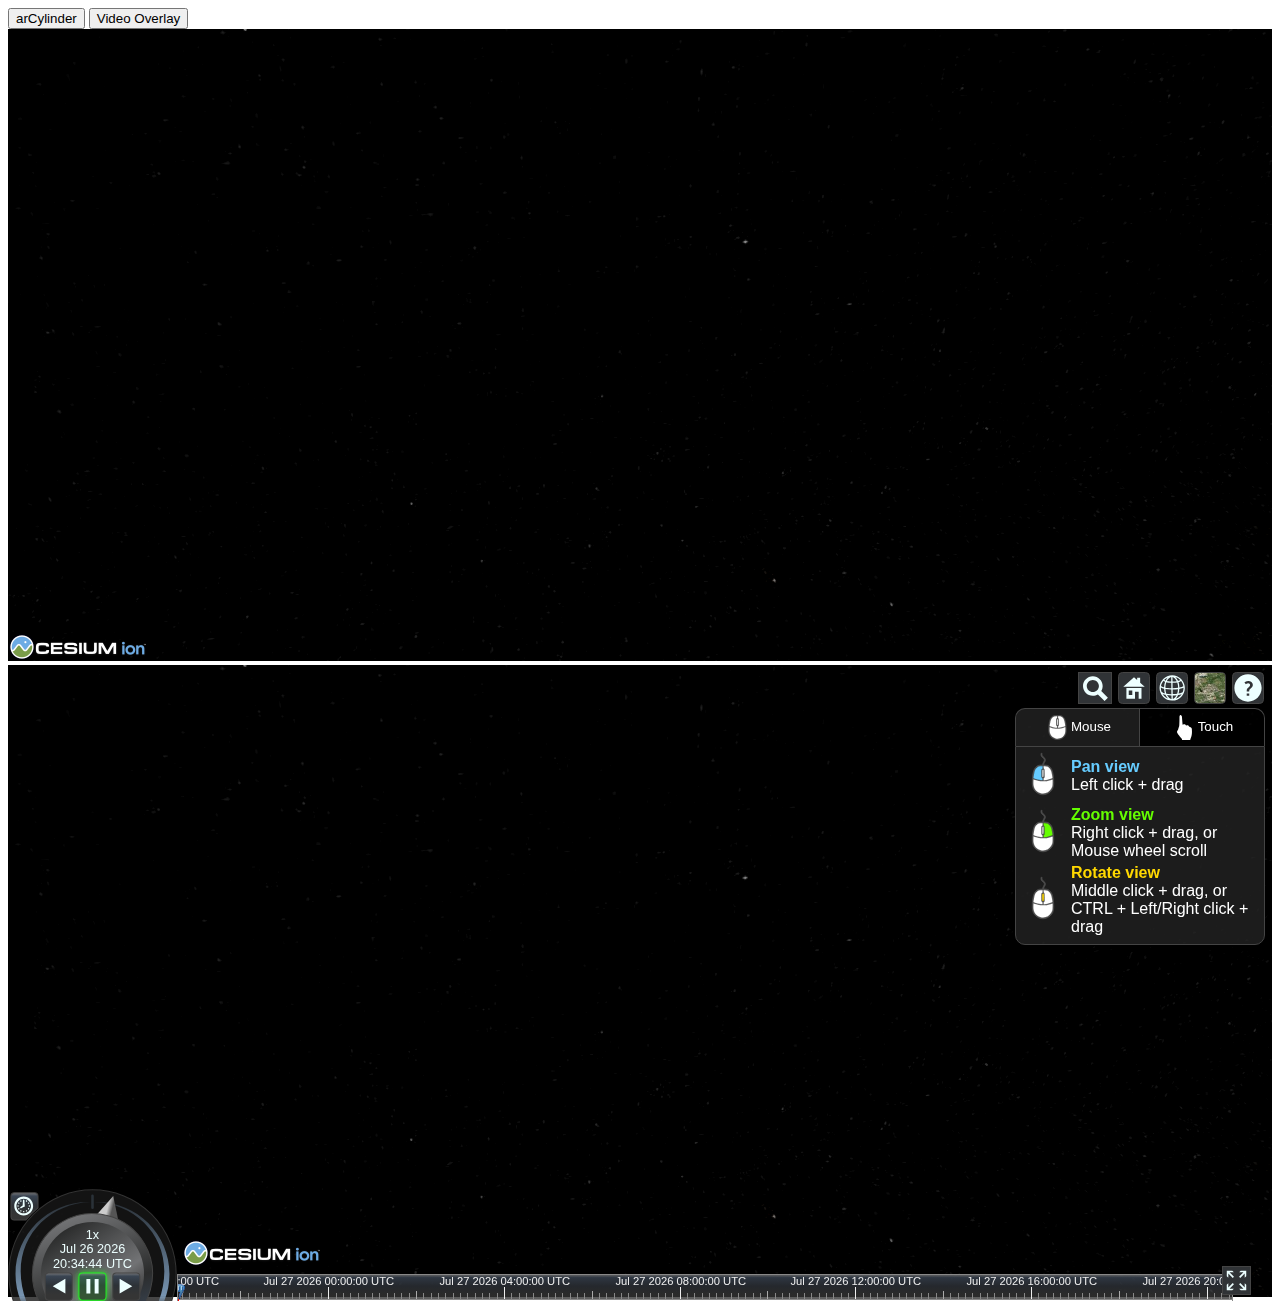
<file: show.html>
<!doctype html>
<html lang="en">
<head>
    <meta charset="UTF-8">
    <meta name="viewport"
          content="width=device-width, user-scalable=no, initial-scale=1.0, maximum-scale=1.0, minimum-scale=1.0">
    <meta http-equiv="X-UA-Compatible" content="ie=edge">
    <title>平面隐藏</title>
    <!--cesium三维GIS部分样式-->
    <link href="gis/cesium/cesiumviewer.css" rel="stylesheet" type="text/css" />
    <link href="gis/cesium/cesium-api-1.52/Widgets/widgets.css" rel="stylesheet" type="text/css" />
    <!--引入样式和js文件--> 
    <script type="text/javascript" src="lib/jquery/jquery-1.9.1.min.js"></script>
    <script src="gis/cesium/cesium-api-1.52/Cesium.js"></script>
    <script src="gis/cesium/cesiumviewer.js"></script>
    <style>
        #trailer {
            position: absolute;
            bottom: 10px;
            /* top:10px; */
            right: 15px;
            width: 320px;
            height: 180px;
        }
    </style>
</head>
<body>
    <div >
        <button onclick="arCylinder('a')">arCylinder</button>
        <button onclick="arCylinder('r')">Video Overlay</button>
    <div>
<div id="cesiumContainer" class="fullSize"></div>
</body>

<script>
   Cesium.Ion.defaultAccessToken='eyJhbGciOiJIUzI1NiIsInR5cCI6IkpXVCJ9.eyJqdGkiOiIzZmQ1MTJiZC03NmFmLTQ0YzMtYjAwMS1iNTQ3ZDBkNmU2ODgiLCJpZCI6Mjg4MDUsInNjb3BlcyI6WyJhc'+
        '2wiLCJhc3IiLCJhc3ciLCJnYyIsInByIl0sImlhdCI6MTU5MTU4NzY0Mn0.9pVXyPhcRF9lax5CPChENS_pof73mT8Aexbfb4CB5PY';
        var viewer = new Cesium.Viewer('cesiumContainer',{
        //需要进行可视化的数据源的集合
        showRenderLoopErrors: false,
        animation: false, //是否显示动画控件
        shouldAnimate : true,
        homeButton: false, //是否显示Home按钮
        fullscreenButton: false, //是否显示全屏按钮
        baseLayerPicker: false , //是否显示图层选择控件
        geocoder: false, //是否显示地名查找控件
        timeline: false, //是否显示时间线控件
        sceneModePicker: false, //是否显示投影方式控件
        navigationHelpButton: false, //是否显示帮助信息控件
        infoBox: false, //是否显示点击要素之后显示的信息
        requestRenderMode: true, //启用请求渲染模式
        scene3DOnly: false, //每个几何实例将只能以3D渲染以节省GPU内存
        sceneMode: 3, //初始场景模式 1 2D模式 2 2D循环模式 3 3D模式  Cesium.SceneMode
        fullscreenElement: document.body, //全屏时渲染的HTML元素 暂时没发现用处

    });
    var videoElement = document.getElementById("trailer");
    var viewer = new Cesium.Viewer('cesiumContainer');
    var scene = viewer.scene;
    var ellipsoid = scene.globe.ellipsoid;
    var input = {
        id: 'ID1',
        length: 500000,
        topRadius: 300000,
        bottomRadius: 1000
    };
    var myPrimitives = [];
    var instance = new Cesium.GeometryInstance({
        geometry: new Cesium.CylinderOutlineGeometry({
            length: input.length,
            topRadius: input.topRadius,
            bottomRadius: input.bottomRadius,
            slices: 10
        }),
        modelMatrix: Cesium.Matrix4.multiplyByTranslation(Cesium.Transforms.eastNorthUpToFixedFrame(
                Cesium.Cartesian3.fromDegrees(-75.59777, 40.03883)), new Cesium.Cartesian3(0.0, 0.0, 1000000.0), new Cesium.Matrix4()),
        id: input.id,
        attributes: {
            color: Cesium.ColorGeometryInstanceAttribute.fromColor(Cesium.Color.YELLOW)
        }
    });
    function arCylinder(ar){
        if (ar === 'a') {
            var myPrimitive = new Cesium.Primitive({
                geometryInstances: instance,
                appearance: new Cesium.PerInstanceColorAppearance({
                    flat: true
                })
            });
            myPrimitives.push(myPrimitive);
            scene.primitives.add(myPrimitive);
        }
        else if(ar === 'r'){
            scene.primitives.remove(myPrimitives.pop());
        }
    }
</script>
</html>
</file>
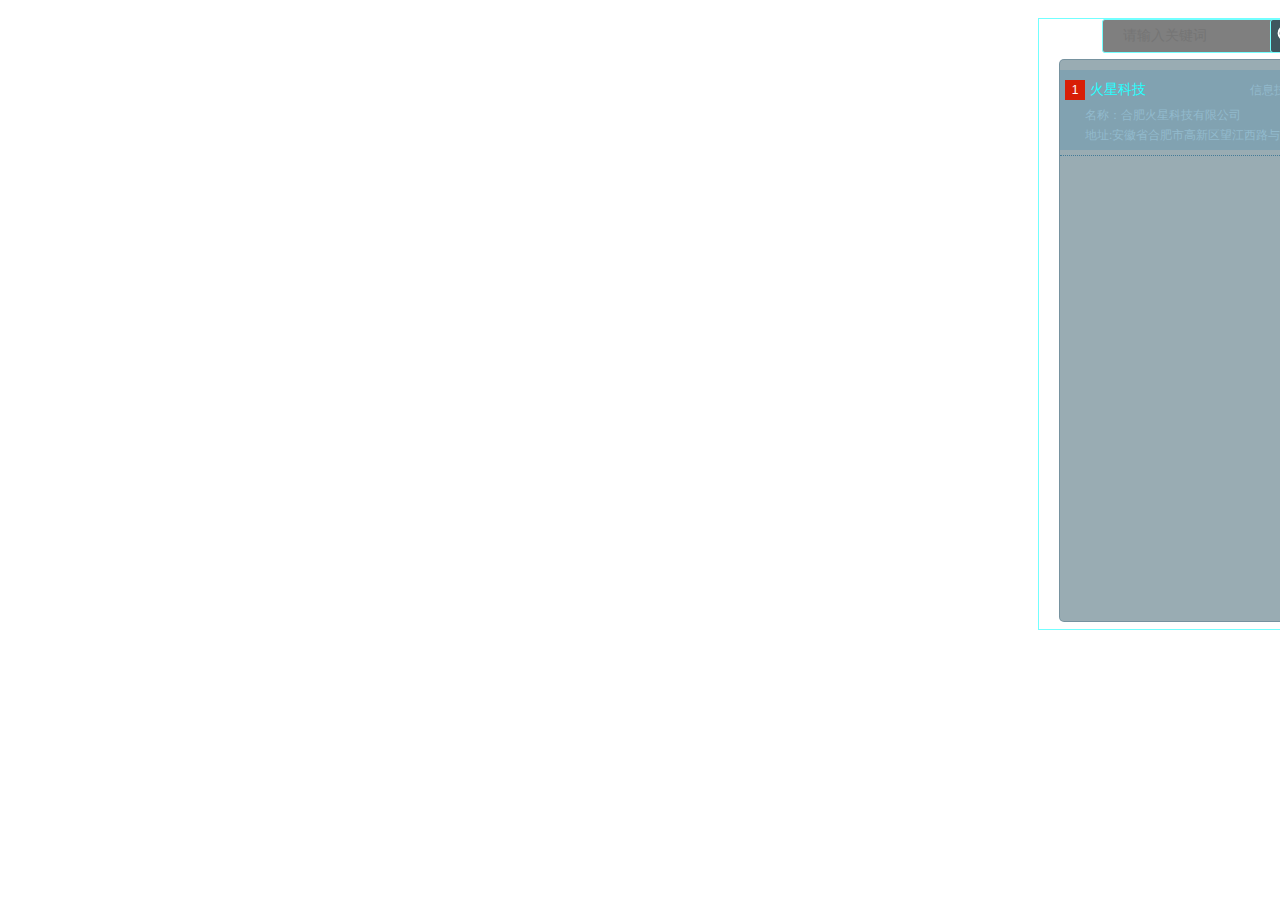
<file: view.html>
<html>
 <head>
    <meta charset="UTF-8">
    <meta name="viewport" content="width=device-width, initial-scale=1.0">
     <title>属性查询</title>
    <!--引入属性查询对应的样式--> 
    <link href="gis/map/css/search.css" rel="stylesheet"> 
    <!--引入样式和js文件--> 
    <script type="text/javascript" src="lib/jquery/jquery-1.9.1.min.js"></script>
 </head>
 <body>
  <div class="yjzy">
   <div class="search-wrapper active">
    <div class="input-holder">
     <input id="txtKey" type="text" class="search-input" placeholder="请输入关键词" /> 
     <button class="search-icon" onclick="searchToggle(this,event)"><span></span></button>
    </div>
    <span class="close" onclick="searchToggle(this,event)"></span>
   </div>
   <div id="qyList" class="yjzyCon content mCustomScrollbar _mCS_1 mCS-autoHide" style="height: 563px; overflow: visible;">
    <div id="mCSB_1" class="mCustomScrollBox mCS-minimal mCSB_vertical mCSB_outside" tabindex="0" style="max-height: none;">
     <div id="mCSB_1_container" class="mCSB_container" style="position:relative; top:0; left:0;" dir="ltr"> 
      <div class="col-small col-big activate"> 
       <div class="container1" onclick="thisWidget.centerAt('B0FFHH68OO')"> 
        <div class="container2"> 
         <span class="numSpan">1</span> 
         <div class="line1">
          火星科技
          <span class="typeLabel" style="right:40px;">信息技术</span>
          <span class="typeLabel"><a href="javascript:thisWidget.showXQ('B0FFHH68OO')">详情</a></span>
         </div> 
         <div class="line2">
          名称：合肥火星科技有限公司
         </div> 
         <div class="line3">
          地址:安徽省合肥市高新区望江西路与金桂路交口鲲鹏国际广场6号楼701室
         </div> 
        </div> 
       </div> 
      </div> 
      </div> 
     </div>
    </div>
   </div>
  </div>
 </body>
</html>
</file>
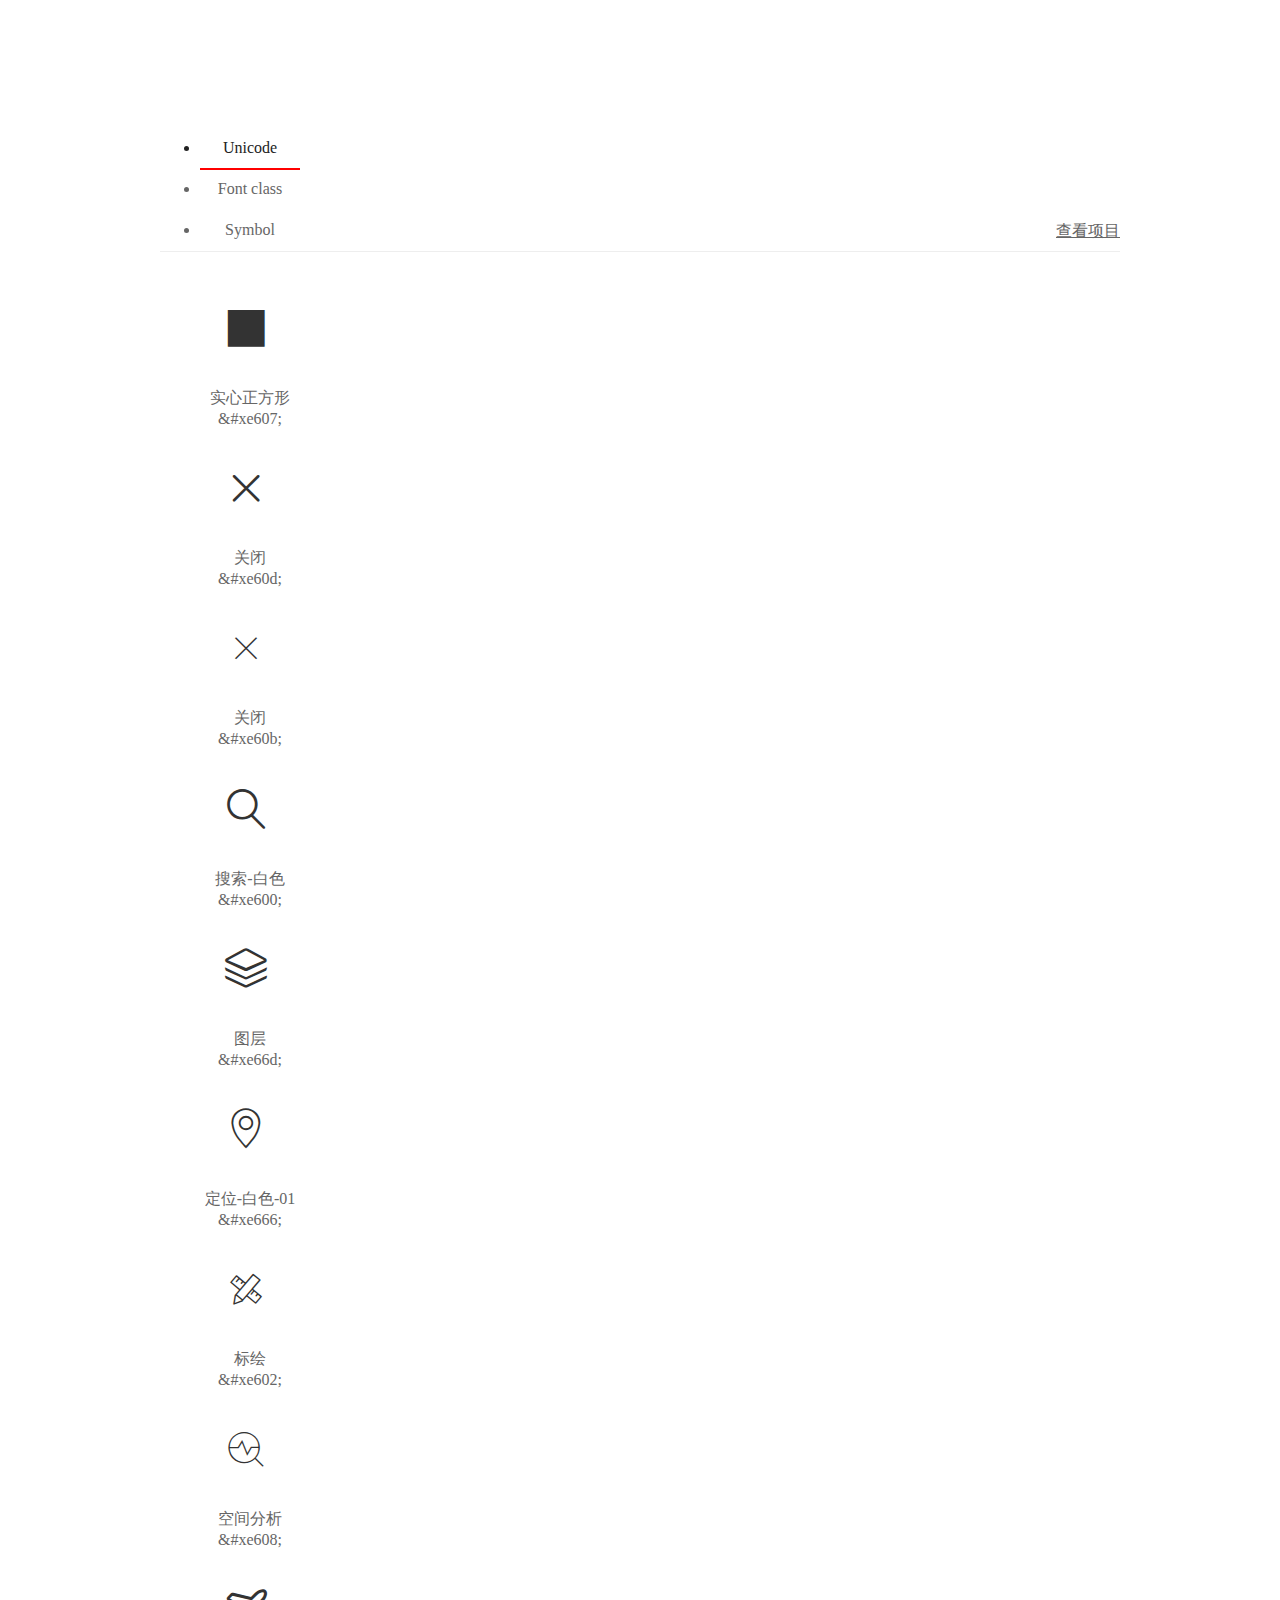
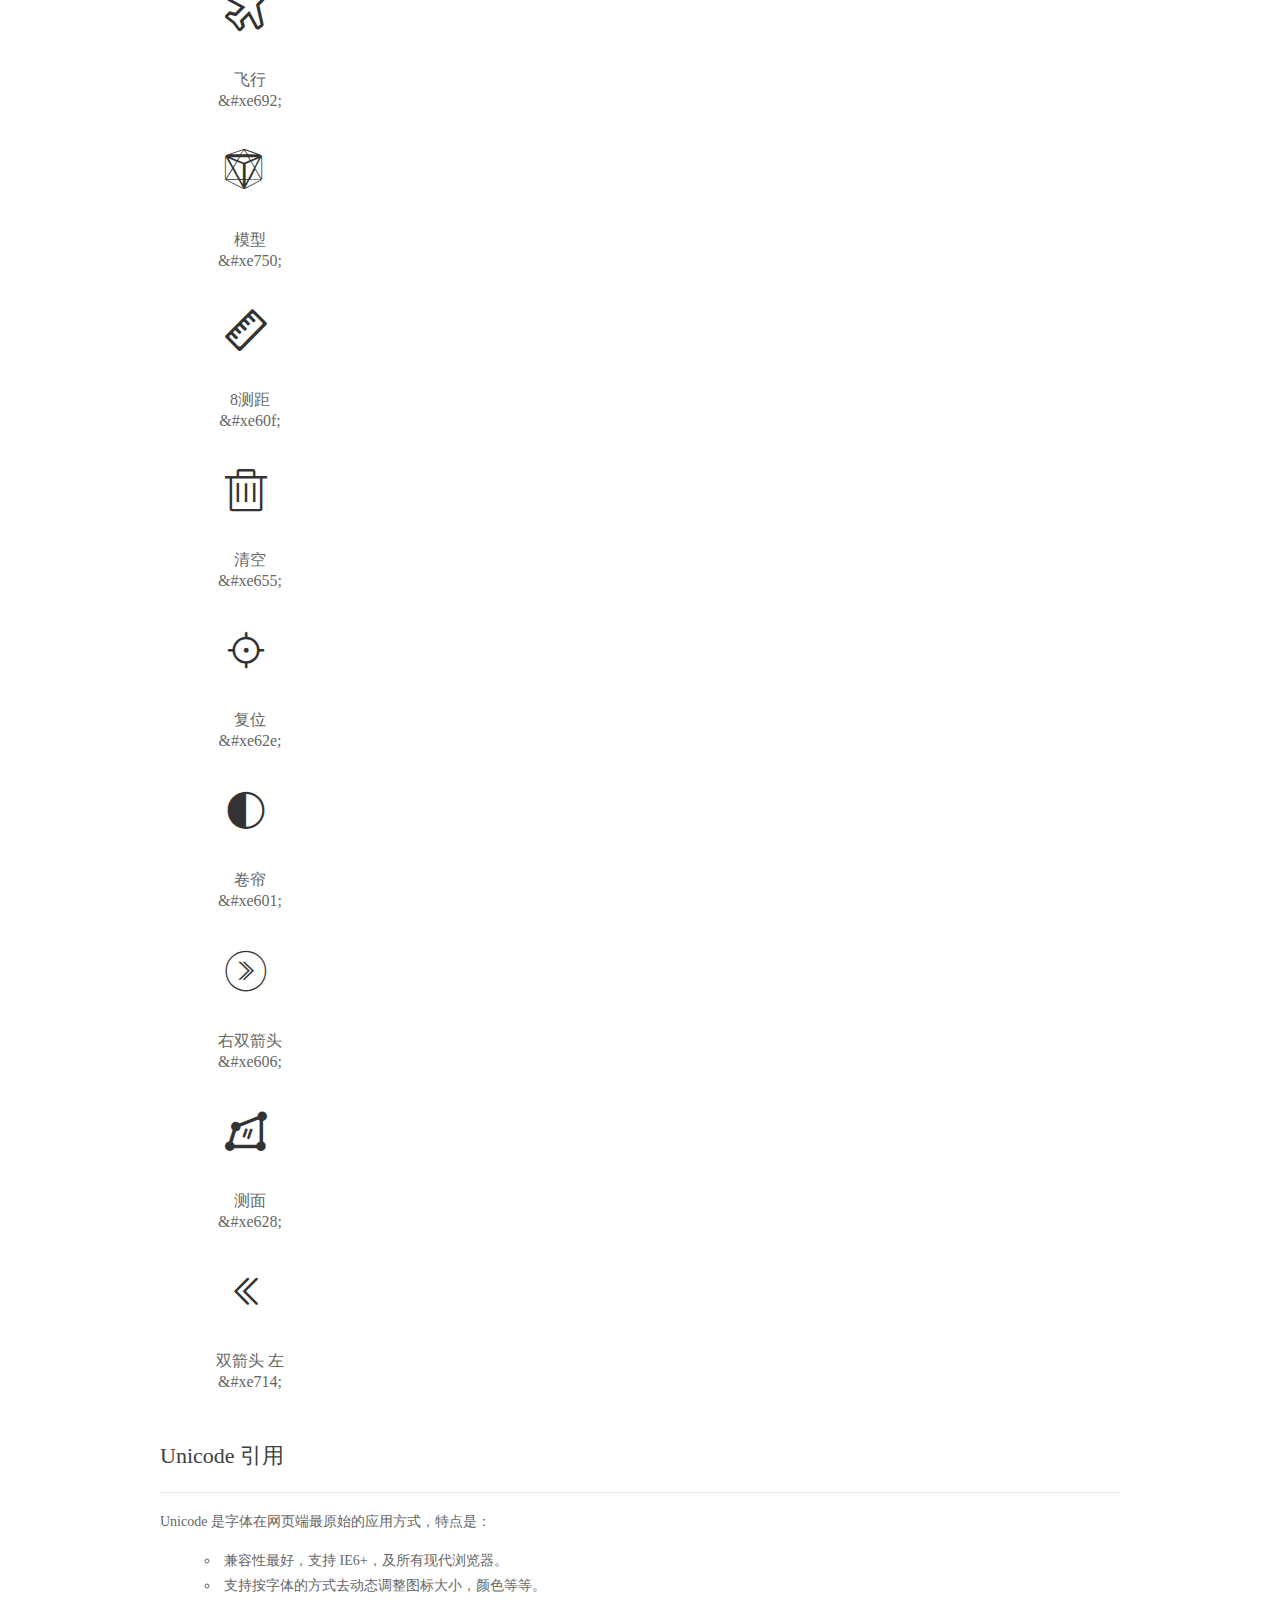
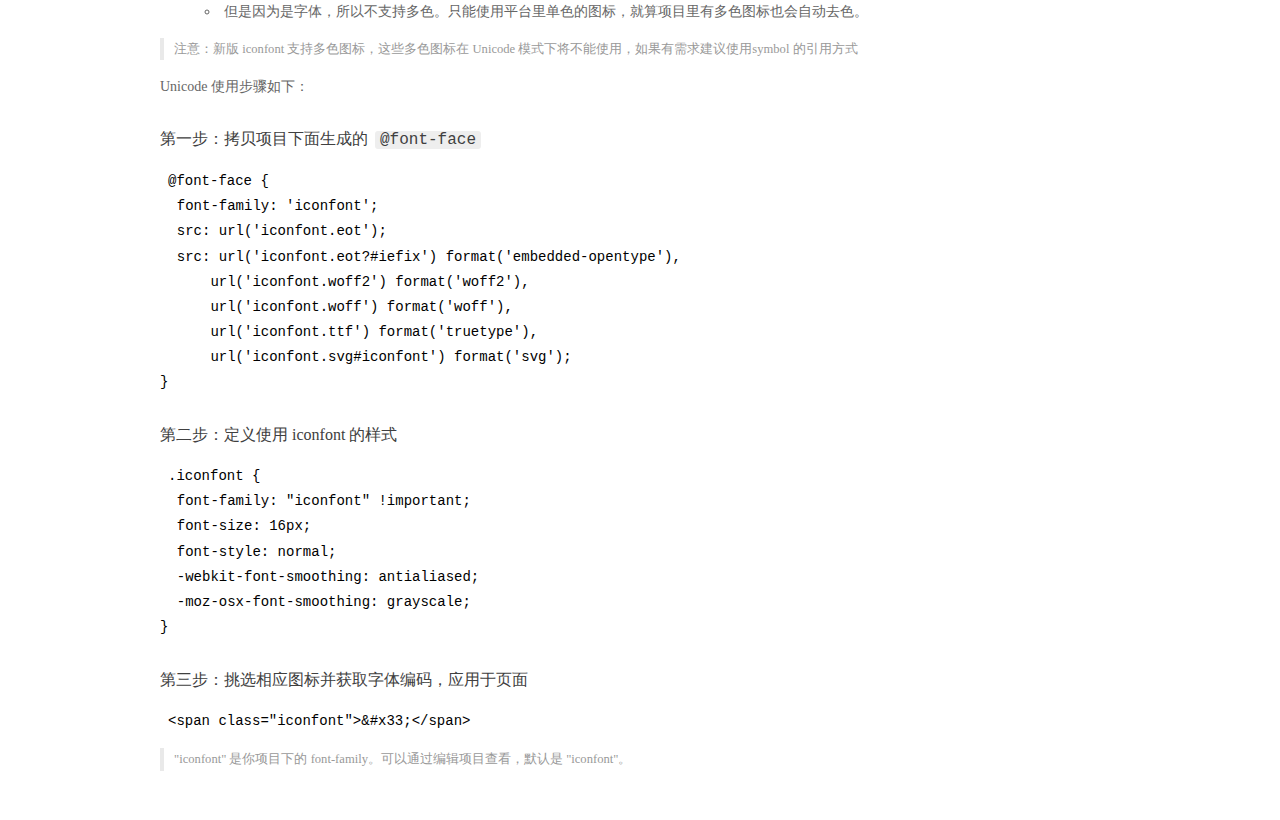
<file: iconfont/demo_index.html>
<!DOCTYPE html>
<html>
<head>
  <meta charset="utf-8"/>
  <title>IconFont Demo</title>
  <link rel="shortcut icon" href="https://img.alicdn.com/tps/i4/TB1_oz6GVXXXXaFXpXXJDFnIXXX-64-64.ico" type="image/x-icon"/>
  <link rel="stylesheet" href="https://g.alicdn.com/thx/cube/1.3.2/cube.min.css">
  <link rel="stylesheet" href="demo.css">
  <link rel="stylesheet" href="iconfont.css">
  <script src="iconfont.js"></script>
  <!-- jQuery -->
  <script src="https://a1.alicdn.com/oss/uploads/2018/12/26/7bfddb60-08e8-11e9-9b04-53e73bb6408b.js"></script>
  <!-- 代码高亮 -->
  <script src="https://a1.alicdn.com/oss/uploads/2018/12/26/a3f714d0-08e6-11e9-8a15-ebf944d7534c.js"></script>
</head>
<body>
  <div class="main">
    <h1 class="logo"><a href="https://www.iconfont.cn/" title="iconfont 首页" target="_blank">&#xe86b;</a></h1>
    <div class="nav-tabs">
      <ul id="tabs" class="dib-box">
        <li class="dib active"><span>Unicode</span></li>
        <li class="dib"><span>Font class</span></li>
        <li class="dib"><span>Symbol</span></li>
      </ul>
      
      <a href="https://www.iconfont.cn/manage/index?manage_type=myprojects&projectId=1877924" target="_blank" class="nav-more">查看项目</a>
      
    </div>
    <div class="tab-container">
      <div class="content unicode" style="display: block;">
          <ul class="icon_lists dib-box">
          
            <li class="dib">
              <span class="icon iconfont">&#xe607;</span>
                <div class="name">实心正方形</div>
                <div class="code-name">&amp;#xe607;</div>
              </li>
          
            <li class="dib">
              <span class="icon iconfont">&#xe60d;</span>
                <div class="name">关闭</div>
                <div class="code-name">&amp;#xe60d;</div>
              </li>
          
            <li class="dib">
              <span class="icon iconfont">&#xe60b;</span>
                <div class="name">关闭</div>
                <div class="code-name">&amp;#xe60b;</div>
              </li>
          
            <li class="dib">
              <span class="icon iconfont">&#xe600;</span>
                <div class="name">搜索-白色</div>
                <div class="code-name">&amp;#xe600;</div>
              </li>
          
            <li class="dib">
              <span class="icon iconfont">&#xe66d;</span>
                <div class="name">图层</div>
                <div class="code-name">&amp;#xe66d;</div>
              </li>
          
            <li class="dib">
              <span class="icon iconfont">&#xe666;</span>
                <div class="name">定位-白色-01</div>
                <div class="code-name">&amp;#xe666;</div>
              </li>
          
            <li class="dib">
              <span class="icon iconfont">&#xe602;</span>
                <div class="name">标绘</div>
                <div class="code-name">&amp;#xe602;</div>
              </li>
          
            <li class="dib">
              <span class="icon iconfont">&#xe608;</span>
                <div class="name">空间分析</div>
                <div class="code-name">&amp;#xe608;</div>
              </li>
          
            <li class="dib">
              <span class="icon iconfont">&#xe692;</span>
                <div class="name">飞行</div>
                <div class="code-name">&amp;#xe692;</div>
              </li>
          
            <li class="dib">
              <span class="icon iconfont">&#xe750;</span>
                <div class="name">模型</div>
                <div class="code-name">&amp;#xe750;</div>
              </li>
          
            <li class="dib">
              <span class="icon iconfont">&#xe60f;</span>
                <div class="name">8测距</div>
                <div class="code-name">&amp;#xe60f;</div>
              </li>
          
            <li class="dib">
              <span class="icon iconfont">&#xe655;</span>
                <div class="name">清空</div>
                <div class="code-name">&amp;#xe655;</div>
              </li>
          
            <li class="dib">
              <span class="icon iconfont">&#xe62e;</span>
                <div class="name">复位</div>
                <div class="code-name">&amp;#xe62e;</div>
              </li>
          
            <li class="dib">
              <span class="icon iconfont">&#xe601;</span>
                <div class="name">卷帘</div>
                <div class="code-name">&amp;#xe601;</div>
              </li>
          
            <li class="dib">
              <span class="icon iconfont">&#xe606;</span>
                <div class="name">右双箭头</div>
                <div class="code-name">&amp;#xe606;</div>
              </li>
          
            <li class="dib">
              <span class="icon iconfont">&#xe628;</span>
                <div class="name">测面</div>
                <div class="code-name">&amp;#xe628;</div>
              </li>
          
            <li class="dib">
              <span class="icon iconfont">&#xe714;</span>
                <div class="name">双箭头 左</div>
                <div class="code-name">&amp;#xe714;</div>
              </li>
          
          </ul>
          <div class="article markdown">
          <h2 id="unicode-">Unicode 引用</h2>
          <hr>

          <p>Unicode 是字体在网页端最原始的应用方式，特点是：</p>
          <ul>
            <li>兼容性最好，支持 IE6+，及所有现代浏览器。</li>
            <li>支持按字体的方式去动态调整图标大小，颜色等等。</li>
            <li>但是因为是字体，所以不支持多色。只能使用平台里单色的图标，就算项目里有多色图标也会自动去色。</li>
          </ul>
          <blockquote>
            <p>注意：新版 iconfont 支持多色图标，这些多色图标在 Unicode 模式下将不能使用，如果有需求建议使用symbol 的引用方式</p>
          </blockquote>
          <p>Unicode 使用步骤如下：</p>
          <h3 id="-font-face">第一步：拷贝项目下面生成的 <code>@font-face</code></h3>
<pre><code class="language-css"
>@font-face {
  font-family: 'iconfont';
  src: url('iconfont.eot');
  src: url('iconfont.eot?#iefix') format('embedded-opentype'),
      url('iconfont.woff2') format('woff2'),
      url('iconfont.woff') format('woff'),
      url('iconfont.ttf') format('truetype'),
      url('iconfont.svg#iconfont') format('svg');
}
</code></pre>
          <h3 id="-iconfont-">第二步：定义使用 iconfont 的样式</h3>
<pre><code class="language-css"
>.iconfont {
  font-family: "iconfont" !important;
  font-size: 16px;
  font-style: normal;
  -webkit-font-smoothing: antialiased;
  -moz-osx-font-smoothing: grayscale;
}
</code></pre>
          <h3 id="-">第三步：挑选相应图标并获取字体编码，应用于页面</h3>
<pre>
<code class="language-html"
>&lt;span class="iconfont"&gt;&amp;#x33;&lt;/span&gt;
</code></pre>
          <blockquote>
            <p>"iconfont" 是你项目下的 font-family。可以通过编辑项目查看，默认是 "iconfont"。</p>
          </blockquote>
          </div>
      </div>
      <div class="content font-class">
        <ul class="icon_lists dib-box">
          
          <li class="dib">
            <span class="icon iconfont iconshixinzhengfangxing"></span>
            <div class="name">
              实心正方形
            </div>
            <div class="code-name">.iconshixinzhengfangxing
            </div>
          </li>
          
          <li class="dib">
            <span class="icon iconfont iconguanbi"></span>
            <div class="name">
              关闭
            </div>
            <div class="code-name">.iconguanbi
            </div>
          </li>
          
          <li class="dib">
            <span class="icon iconfont iconbiaoqing"></span>
            <div class="name">
              关闭
            </div>
            <div class="code-name">.iconbiaoqing
            </div>
          </li>
          
          <li class="dib">
            <span class="icon iconfont iconsousuo-baise"></span>
            <div class="name">
              搜索-白色
            </div>
            <div class="code-name">.iconsousuo-baise
            </div>
          </li>
          
          <li class="dib">
            <span class="icon iconfont icontuceng"></span>
            <div class="name">
              图层
            </div>
            <div class="code-name">.icontuceng
            </div>
          </li>
          
          <li class="dib">
            <span class="icon iconfont icondingwei-baise-"></span>
            <div class="name">
              定位-白色-01
            </div>
            <div class="code-name">.icondingwei-baise-
            </div>
          </li>
          
          <li class="dib">
            <span class="icon iconfont iconbiaohui"></span>
            <div class="name">
              标绘
            </div>
            <div class="code-name">.iconbiaohui
            </div>
          </li>
          
          <li class="dib">
            <span class="icon iconfont iconkongjianfenxi"></span>
            <div class="name">
              空间分析
            </div>
            <div class="code-name">.iconkongjianfenxi
            </div>
          </li>
          
          <li class="dib">
            <span class="icon iconfont iconic_normal_fly"></span>
            <div class="name">
              飞行
            </div>
            <div class="code-name">.iconic_normal_fly
            </div>
          </li>
          
          <li class="dib">
            <span class="icon iconfont iconmoxing"></span>
            <div class="name">
              模型
            </div>
            <div class="code-name">.iconmoxing
            </div>
          </li>
          
          <li class="dib">
            <span class="icon iconfont iconceju"></span>
            <div class="name">
              8测距
            </div>
            <div class="code-name">.iconceju
            </div>
          </li>
          
          <li class="dib">
            <span class="icon iconfont iconqingkong"></span>
            <div class="name">
              清空
            </div>
            <div class="code-name">.iconqingkong
            </div>
          </li>
          
          <li class="dib">
            <span class="icon iconfont iconfuwei"></span>
            <div class="name">
              复位
            </div>
            <div class="code-name">.iconfuwei
            </div>
          </li>
          
          <li class="dib">
            <span class="icon iconfont iconjuanlian"></span>
            <div class="name">
              卷帘
            </div>
            <div class="code-name">.iconjuanlian
            </div>
          </li>
          
          <li class="dib">
            <span class="icon iconfont iconicon-test"></span>
            <div class="name">
              右双箭头
            </div>
            <div class="code-name">.iconicon-test
            </div>
          </li>
          
          <li class="dib">
            <span class="icon iconfont iconcemian"></span>
            <div class="name">
              测面
            </div>
            <div class="code-name">.iconcemian
            </div>
          </li>
          
          <li class="dib">
            <span class="icon iconfont iconshuangjiantouzuo"></span>
            <div class="name">
              双箭头 左
            </div>
            <div class="code-name">.iconshuangjiantouzuo
            </div>
          </li>
          
        </ul>
        <div class="article markdown">
        <h2 id="font-class-">font-class 引用</h2>
        <hr>

        <p>font-class 是 Unicode 使用方式的一种变种，主要是解决 Unicode 书写不直观，语意不明确的问题。</p>
        <p>与 Unicode 使用方式相比，具有如下特点：</p>
        <ul>
          <li>兼容性良好，支持 IE8+，及所有现代浏览器。</li>
          <li>相比于 Unicode 语意明确，书写更直观。可以很容易分辨这个 icon 是什么。</li>
          <li>因为使用 class 来定义图标，所以当要替换图标时，只需要修改 class 里面的 Unicode 引用。</li>
          <li>不过因为本质上还是使用的字体，所以多色图标还是不支持的。</li>
        </ul>
        <p>使用步骤如下：</p>
        <h3 id="-fontclass-">第一步：引入项目下面生成的 fontclass 代码：</h3>
<pre><code class="language-html">&lt;link rel="stylesheet" href="./iconfont.css"&gt;
</code></pre>
        <h3 id="-">第二步：挑选相应图标并获取类名，应用于页面：</h3>
<pre><code class="language-html">&lt;span class="iconfont iconxxx"&gt;&lt;/span&gt;
</code></pre>
        <blockquote>
          <p>"
            iconfont" 是你项目下的 font-family。可以通过编辑项目查看，默认是 "iconfont"。</p>
        </blockquote>
      </div>
      </div>
      <div class="content symbol">
          <ul class="icon_lists dib-box">
          
            <li class="dib">
                <svg class="icon svg-icon" aria-hidden="true">
                  <use xlink:href="#iconshixinzhengfangxing"></use>
                </svg>
                <div class="name">实心正方形</div>
                <div class="code-name">#iconshixinzhengfangxing</div>
            </li>
          
            <li class="dib">
                <svg class="icon svg-icon" aria-hidden="true">
                  <use xlink:href="#iconguanbi"></use>
                </svg>
                <div class="name">关闭</div>
                <div class="code-name">#iconguanbi</div>
            </li>
          
            <li class="dib">
                <svg class="icon svg-icon" aria-hidden="true">
                  <use xlink:href="#iconbiaoqing"></use>
                </svg>
                <div class="name">关闭</div>
                <div class="code-name">#iconbiaoqing</div>
            </li>
          
            <li class="dib">
                <svg class="icon svg-icon" aria-hidden="true">
                  <use xlink:href="#iconsousuo-baise"></use>
                </svg>
                <div class="name">搜索-白色</div>
                <div class="code-name">#iconsousuo-baise</div>
            </li>
          
            <li class="dib">
                <svg class="icon svg-icon" aria-hidden="true">
                  <use xlink:href="#icontuceng"></use>
                </svg>
                <div class="name">图层</div>
                <div class="code-name">#icontuceng</div>
            </li>
          
            <li class="dib">
                <svg class="icon svg-icon" aria-hidden="true">
                  <use xlink:href="#icondingwei-baise-"></use>
                </svg>
                <div class="name">定位-白色-01</div>
                <div class="code-name">#icondingwei-baise-</div>
            </li>
          
            <li class="dib">
                <svg class="icon svg-icon" aria-hidden="true">
                  <use xlink:href="#iconbiaohui"></use>
                </svg>
                <div class="name">标绘</div>
                <div class="code-name">#iconbiaohui</div>
            </li>
          
            <li class="dib">
                <svg class="icon svg-icon" aria-hidden="true">
                  <use xlink:href="#iconkongjianfenxi"></use>
                </svg>
                <div class="name">空间分析</div>
                <div class="code-name">#iconkongjianfenxi</div>
            </li>
          
            <li class="dib">
                <svg class="icon svg-icon" aria-hidden="true">
                  <use xlink:href="#iconic_normal_fly"></use>
                </svg>
                <div class="name">飞行</div>
                <div class="code-name">#iconic_normal_fly</div>
            </li>
          
            <li class="dib">
                <svg class="icon svg-icon" aria-hidden="true">
                  <use xlink:href="#iconmoxing"></use>
                </svg>
                <div class="name">模型</div>
                <div class="code-name">#iconmoxing</div>
            </li>
          
            <li class="dib">
                <svg class="icon svg-icon" aria-hidden="true">
                  <use xlink:href="#iconceju"></use>
                </svg>
                <div class="name">8测距</div>
                <div class="code-name">#iconceju</div>
            </li>
          
            <li class="dib">
                <svg class="icon svg-icon" aria-hidden="true">
                  <use xlink:href="#iconqingkong"></use>
                </svg>
                <div class="name">清空</div>
                <div class="code-name">#iconqingkong</div>
            </li>
          
            <li class="dib">
                <svg class="icon svg-icon" aria-hidden="true">
                  <use xlink:href="#iconfuwei"></use>
                </svg>
                <div class="name">复位</div>
                <div class="code-name">#iconfuwei</div>
            </li>
          
            <li class="dib">
                <svg class="icon svg-icon" aria-hidden="true">
                  <use xlink:href="#iconjuanlian"></use>
                </svg>
                <div class="name">卷帘</div>
                <div class="code-name">#iconjuanlian</div>
            </li>
          
            <li class="dib">
                <svg class="icon svg-icon" aria-hidden="true">
                  <use xlink:href="#iconicon-test"></use>
                </svg>
                <div class="name">右双箭头</div>
                <div class="code-name">#iconicon-test</div>
            </li>
          
            <li class="dib">
                <svg class="icon svg-icon" aria-hidden="true">
                  <use xlink:href="#iconcemian"></use>
                </svg>
                <div class="name">测面</div>
                <div class="code-name">#iconcemian</div>
            </li>
          
            <li class="dib">
                <svg class="icon svg-icon" aria-hidden="true">
                  <use xlink:href="#iconshuangjiantouzuo"></use>
                </svg>
                <div class="name">双箭头 左</div>
                <div class="code-name">#iconshuangjiantouzuo</div>
            </li>
          
          </ul>
          <div class="article markdown">
          <h2 id="symbol-">Symbol 引用</h2>
          <hr>

          <p>这是一种全新的使用方式，应该说这才是未来的主流，也是平台目前推荐的用法。相关介绍可以参考这篇<a href="">文章</a>
            这种用法其实是做了一个 SVG 的集合，与另外两种相比具有如下特点：</p>
          <ul>
            <li>支持多色图标了，不再受单色限制。</li>
            <li>通过一些技巧，支持像字体那样，通过 <code>font-size</code>, <code>color</code> 来调整样式。</li>
            <li>兼容性较差，支持 IE9+，及现代浏览器。</li>
            <li>浏览器渲染 SVG 的性能一般，还不如 png。</li>
          </ul>
          <p>使用步骤如下：</p>
          <h3 id="-symbol-">第一步：引入项目下面生成的 symbol 代码：</h3>
<pre><code class="language-html">&lt;script src="./iconfont.js"&gt;&lt;/script&gt;
</code></pre>
          <h3 id="-css-">第二步：加入通用 CSS 代码（引入一次就行）：</h3>
<pre><code class="language-html">&lt;style&gt;
.icon {
  width: 1em;
  height: 1em;
  vertical-align: -0.15em;
  fill: currentColor;
  overflow: hidden;
}
&lt;/style&gt;
</code></pre>
          <h3 id="-">第三步：挑选相应图标并获取类名，应用于页面：</h3>
<pre><code class="language-html">&lt;svg class="icon" aria-hidden="true"&gt;
  &lt;use xlink:href="#icon-xxx"&gt;&lt;/use&gt;
&lt;/svg&gt;
</code></pre>
          </div>
      </div>

    </div>
  </div>
  <script>
  $(document).ready(function () {
      $('.tab-container .content:first').show()

      $('#tabs li').click(function (e) {
        var tabContent = $('.tab-container .content')
        var index = $(this).index()

        if ($(this).hasClass('active')) {
          return
        } else {
          $('#tabs li').removeClass('active')
          $(this).addClass('active')

          tabContent.hide().eq(index).fadeIn()
        }
      })
    })
  </script>
</body>
</html>
</file>
<file: gis/cesium/cesiumviewer.css>
.infowin3D{ width:300px; border:2px solid #CCC; position:absolute; background-color:#FFF;display:none;}
.arrow{ position:absolute; width:40px; height:40px; bottom:-40px;}
.arrow *{ display:block; border-width:20px; position:absolute; border-style:solid dashed dashed dashed; font-size:0; line-height:0; }
.arrow em{border-color:#CCC transparent transparent;}
.arrow span{border-color:#FFF transparent transparent; top:-3px;}
.leaflet-popup {
    position: absolute;
    text-align: center;
}
.leaflet-popup-close-button {
    position: absolute;
    top: 0;
    right: 0;
    padding: 4px 4px 0 0;
    text-align: center;
    width: 18px;
    height: 14px;
    font: 16px/14px Tahoma, Verdana, sans-serif;
    color: #c3c3c3;
    text-decoration: none;
    font-weight: bold;
    background: transparent;
}
.leaflet-popup-content-wrapper {
    text-align: center;
    max-height: 200px;
    overflow-y: auto;
    background: white;
    box-shadow: 0 3px 14px rgba(0,0,0,0.4);
    padding: 1px;
    text-align: left;
    border-radius: 12px;
}
.leaflet-popup-content {
    margin: 13px 19px;
    line-height: 1.4;
}
.leaflet-popup-tip-container {
    margin: 0 auto;
    width: 40px;
    height: 20px;
    position: relative;
    overflow: hidden;
}
.leaflet-popup-tip {
    background: white;
    box-shadow: 0 3px 14px rgba(0,0,0,0.4);
    width: 17px;
    height: 17px;
    padding: 1px;
    margin: -10px auto 0;
    -webkit-transform: rotate(45deg);
    -moz-transform: rotate(45deg);
    -ms-transform: rotate(45deg);
    -o-transform: rotate(45deg);
    transform: rotate(45deg);
}

#cesiumContainer {
    width: 100%;
    height: 100%;
}

.cesium-viewer-vrContainer {
    padding: 5px !important;
}

.cesium-baseLayerPicker-dropDown {
    background-color: #48b !important;
    border: 1px solid #ccc !important;
}

.cesium-viewer-fullscreenContainer {
    padding: 5px !important;
}

.map3D-coordinates{
    z-index: 888;
    position: absolute;
    bottom: 240px;
    /*width: 250px;*/
    height: auto;
    overflow: hidden;
    text-align: center;
    right: 400px;
    height: 29px;
    line-height: 29px;
    /* background: #303336; */
    /* border: 1px solid #444; */
}

.syn_location3D{
    /*width: 315px;*/
    width: auto;
    border: 1px solid #b0b0ae;
    overflow: hidden;
    padding: 15px 10px 10px 10px;
    /*position: absolute;*/
    /*top: 240px;*/
    /* left: 440px; */
    /*right: 60px;*/
    /*z-index: 1006;*/
    /*background: #0f161c;*/
    font-family: "宋体";
    font-size: 13px;
}
.syn_tit3D{height:24px;font-weight:normal;border-bottom:1px solid #cccccc;font-size:14px;}
.syn_tit3D span{float:left;display:block;color:#fff;}
.syn_tit3D img{float:right;display:block;margin-top:2px;cursor:pointer;}
.closeButton3D{width:12px;height:12px;float:right;cursor:pointer;margin-top:4px;background:url(images/mainImage.png) no-repeat -31px -54px;}
.syn_con3D{overflow:auto;margin-top:10px;padding-bottom:10px;}
.pub_syn3D{float:left;display:inline;line-height:22px;}
.pub_syn_rt3D{float:left;display:inline;}
.pub_syn_rt3D a{color:#fff;margin-right:10px;display:inline-block;}
.pub_syn_rt3D a:hover{text-decoration:underline;color:#fff;}

.syn3D{
    /*width: 315px;*/
    width: auto;
    /*border: 1px solid #b0b0ae;*/
    /* padding: 15px 10px 10px 10px; */
    /*position: absolute;
    top: 245px;
    right: 60px;
    z-index: 1006;*/
    /* background-color: #5694dd; */
    font-family: "宋体";
    font-size: 13px;
}

.cesium_toolbar {
    /*position: absolute;
    top: 84px;
    right: 52px;
    bottom: 30px;
    left: 0; */
    display: inline;
    margin: 10px;
    /*padding: 0px;
    background: #0f161c;
    z-index: 999;*/
    display: none;
}

#cesiumSlider {
    position: absolute;
    left: 50%;
    display: none;
    top: 0px;
    background-color: #D3D3D3;
    width: 5px;
    height: 100%;
    z-index: 9999;
}
#cesiumSlider:hover {
    cursor: ew-resize;
}
/*覆盖全局样式css*/
.main-content {
    padding-bottom:0px;
}
.container-fluid {
    padding-right: 0px;
    padding-left: 0px;
}
.footer-container-public {
    padding: 13px 0;
}

.syn3D .ztree li a {
    color: #fff;
}

.fly3DPaths{
    position: absolute;
    right: 80px;
    top: 100px;
    z-index: 888;
    background: #3c8dbc8a;
    /*height: 80%;*/
    width: 400px;
    padding-bottom: 15px;
    display: none;
}
.fly3DPaths_title {
    padding: 0 80px 0 20px;
    height: 30px;
    line-height: 30px;
    border-bottom: 1px solid rgba(38,38,38,0.75);
    font-size: 14px;
    color: #fff;
    overflow: hidden;
    background-color: rgba(38,38,38,0.75);
    border-radius: 2px 2px 0 0;
}
.fly3DPaths_content {
    color: #fff;
    /*height: 49px;*/
    display: block;
}
.fly3DPaths_model_id {
    height: 25px !important;
    margin: 10px 4px 10px 15px;
    text-align: center;
    border-radius: 5px;
    background: rgba(38,38,38,0.75);
    color: #fff;
    border: solid 1px #fff;
    -webkit-box-shadow: 0 0 5px rgba(255,255,255,.51), 0 0 5px rgba(255,255,255,.51);
    -moz-box-shadow: 0 0 5px rgba(255,255,255,.51),0 0 5px rgba(255,255,255,.51);
    -o-box-shadow: 0 0 5px rgba(255,255,255,.51),0 0 5px rgba(255,255,255,.51);
    box-shadow: 0 0 5px rgba(255,255,255,.51), 0 0 5px rgba(255,255,255,.51);
    cursor: pointer;
    width: 70px !important;
    float: left;
}

.fly3DPaths_tab{
    height:28px;
    line-height:28px;
    /*border-bottom: 1px solid #1BB0F5;*/
    position:relative;
}
.fly3DPaths_tab li{
    float:left;
    display:inline;
    width:103px;
    cursor:pointer;
    position:relative;
}
.fly3DPaths_tab li.select:after{
    content: "";
    display: block;
    position: absolute;
    width: 60%;
    left: 22%;
    border-bottom: 2px solid #ced948;
    bottom: 0px;

}
.fly3DPaths_tab li span{
    float:left;
    display:block;
}
.fly3DPaths_tab a{
    display:block;
    float:left;
    letter-spacing:1px;
    font-size: 13px;
    color: #fff;
}
.flss{
    height:11px;
    width:11px;
    margin:7px 5px 0px 18px;
    background:url(images/indexImage.png) no-repeat -5px -133px;
}

.ydph-talbe-head > table { margin-bottom:0px;table-layout:fixed;}
.ydph-talbe-head > table > thead > tr { height:25px;}
.ydph-talbe-head > table > tbody > tr { height:30px;}
.ydph-talbe-head > table > thead > tr > th {
    padding: 0;
    margin: 0;
    text-align: center;
    vertical-align: middle;
    border-bottom: none;
    /* background-color: #f0f0f0; */
    /* color: #323232; */
    font-family: 黑体;
    font-weight: normal;
    color: #fff;
}
.ydph-talbe-head > table > tbody > tr > td { text-align:center;vertical-align:middle;}
.ydph-talbe-head > table > thead > tr > th.colspan1{ width:30px;}
.ydph-talbe-head > table > thead > tr > th.colspan2{ width:70px;}
.ydph-talbe-head > table > thead > tr > th.colspan3{ width:185px;}
.ydph-talbe-head > table > thead > tr > th.colspan4{ width:160px;}
.ydph-talbe-head > table > tbody > tr > th{ border-bottom:none;}
.ydph-talbe-head > table > thead > tr > th,
.ydph-talbe-head > table > tbody > tr > th,
.ydph-talbe-head > table > tfoot > tr > th,
.ydph-talbe-head > table > thead > tr > td,
.ydph-talbe-head > table > tbody > tr > td,
.ydph-talbe-head > table > tfoot > tr > td {
    padding: 1px;
    overflow:hidden;
    white-space:nowrap;
    text-overflow:ellipsis;
}
/*.ydph-talbe-head > table > tbody > tr:hover{background: rgba(0,0,0,0.7)}*/
#overFly_table .btn-default:hover {
    background-color: rgba(0,0,0,0.7) !important;
}
.cesium-viewer-fullscreenContainer {
   z-index: 1000;
   margin-bottom: 1px;
   margin-right: 16px;
}
</file>
<file: gis/cesium/cesium-api-1.52/Widgets/widgets.css>
.cesium-svgPath-svg{position:absolute;top:0;left:0;width:100%;height:100%;overflow:hidden;}.cesium-button{display:inline-block;position:relative;background:#303336;border:1px solid #444;color:#edffff;fill:#edffff;border-radius:4px;padding:5px 12px;margin:2px 3px;cursor:pointer;overflow:hidden;-moz-user-select:none;-webkit-user-select:none;-ms-user-select:none;user-select:none;}.cesium-button:focus{color:#fff;fill:#fff;border-color:#ea4;outline:none;}.cesium-button:hover{color:#fff;fill:#fff;background:#48b;border-color:#aef;box-shadow:0 0 8px #fff;}.cesium-button:active{color:#000;fill:#000;background:#adf;border-color:#fff;box-shadow:0 0 8px #fff;}.cesium-button:disabled,.cesium-button-disabled,.cesium-button-disabled:focus,.cesium-button-disabled:hover,.cesium-button-disabled:active{background:#303336;border-color:#444;color:#646464;fill:#646464;box-shadow:none;cursor:default;}.cesium-button option{background-color:#000;color:#eee;}.cesium-button option:disabled{color:#777;}.cesium-button input,.cesium-button label{cursor:pointer;}.cesium-button input{vertical-align:sub;}.cesium-toolbar-button{box-sizing:border-box;width:32px;height:32px;border-radius:14%;padding:0;vertical-align:middle;z-index:0;}.cesium-performanceDisplay-defaultContainer{position:absolute;top:50px;right:10px;text-align:right;}.cesium-performanceDisplay{background-color:rgba(40,40,40,0.7);padding:7px;border-radius:5px;border:1px solid #444;font:bold 12px sans-serif;}.cesium-performanceDisplay-fps{color:#e52;}.cesium-performanceDisplay-throttled{color:#a42;}.cesium-performanceDisplay-ms{color:#de3;}.cesium-animation-theme{visibility:hidden;display:block;position:absolute;z-index:-100;}.cesium-animation-themeNormal{color:#222;}.cesium-animation-themeHover{color:#4488B0;}.cesium-animation-themeSelect{color:#242;}.cesium-animation-themeDisabled{color:#333;}.cesium-animation-themeKnob{color:#222;}.cesium-animation-themePointer{color:#2E2;}.cesium-animation-themeSwoosh{color:#8AC;}.cesium-animation-themeSwooshHover{color:#AEF;}.cesium-animation-svgText{fill:#edffff;font-family:Sans-Serif;font-size:15px;text-anchor:middle;}.cesium-animation-blank{fill:#000;fill-opacity:0.01;stroke:none;}.cesium-animation-rectButton{cursor:pointer;-moz-user-select:none;-webkit-user-select:none;-ms-user-select:none;user-select:none;}.cesium-animation-rectButton .cesium-animation-buttonGlow{fill:#fff;stroke:none;display:none;}.cesium-animation-rectButton:hover .cesium-animation-buttonGlow{display:block;}.cesium-animation-rectButton .cesium-animation-buttonPath{fill:#edffff;}.cesium-animation-rectButton .cesium-animation-buttonMain{stroke:#444;stroke-width:1.2;}.cesium-animation-rectButton:hover .cesium-animation-buttonMain{stroke:#AEF;}.cesium-animation-rectButton:active .cesium-animation-buttonMain{fill:#ABD6FF;}.cesium-animation-buttonDisabled{-moz-user-select:none;-webkit-user-select:none;-ms-user-select:none;user-select:none;}.cesium-animation-buttonDisabled .cesium-animation-buttonMain{stroke:#555;}.cesium-animation-buttonDisabled .cesium-animation-buttonPath{fill:#818181;}.cesium-animation-buttonDisabled .cesium-animation-buttonGlow{display:none;}.cesium-animation-buttonToggled .cesium-animation-buttonGlow{display:block;fill:#2E2;}.cesium-animation-buttonToggled .cesium-animation-buttonMain{stroke:#2E2;}.cesium-animation-buttonToggled:hover .cesium-animation-buttonGlow{fill:#fff;}.cesium-animation-buttonToggled:hover .cesium-animation-buttonMain{stroke:#2E2;}.cesium-animation-shuttleRingG{cursor:pointer;}.cesium-animation-shuttleRingPointer{cursor:pointer;}.cesium-animation-shuttleRingPausePointer{cursor:pointer;}.cesium-animation-shuttleRingBack{fill:#181818;fill-opacity:0.8;stroke:#333;stroke-width:1.2;}.cesium-animation-shuttleRingSwoosh line{stroke:#8AC;stroke-width:3;stroke-opacity:0.2;stroke-linecap:round;}.cesium-animation-knobOuter{cursor:pointer;stroke:#444;stroke-width:1.2;}.cesium-animation-knobInner{cursor:pointer;}.cesium-baseLayerPicker-selected{position:absolute;top:0;left:0;width:100%;height:100%;border:none;}.cesium-baseLayerPicker-dropDown{display:block;position:absolute;box-sizing:content-box;top:auto;right:0;width:320px;max-height:500px;margin-top:5px;background-color:rgba(38,38,38,0.75);border:1px solid #444;padding:6px;overflow:auto;border-radius:10px;-moz-user-select:none;-webkit-user-select:none;-ms-user-select:none;user-select:none;transform:translate(0,-20%);visibility:hidden;opacity:0;transition:visibility 0s 0.2s,opacity 0.2s ease-in,transform 0.2s ease-in;}.cesium-baseLayerPicker-dropDown-visible{transform:translate(0,0);visibility:visible;opacity:1;transition:opacity 0.2s ease-out,transform 0.2s ease-out;}.cesium-baseLayerPicker-sectionTitle{display:block;font-family:sans-serif;font-size:16pt;text-align:left;color:#edffff;margin-bottom:4px;}.cesium-baseLayerPicker-choices{margin-bottom:5px;}.cesium-baseLayerPicker-categoryTitle{color:#edffff;font-size:11pt;}.cesium-baseLayerPicker-choices{display:block;border:1px solid #888;border-radius:5px;padding:5px 0;}.cesium-baseLayerPicker-item{display:inline-block;vertical-align:top;margin:2px 5px;width:64px;text-align:center;cursor:pointer;}.cesium-baseLayerPicker-itemLabel{display:block;font-family:sans-serif;font-size:8pt;text-align:center;vertical-align:middle;color:#edffff;cursor:pointer;word-wrap:break-word;}.cesium-baseLayerPicker-item:hover .cesium-baseLayerPicker-itemLabel,.cesium-baseLayerPicker-item:focus .cesium-baseLayerPicker-itemLabel{text-decoration:underline;}.cesium-baseLayerPicker-itemIcon{display:inline-block;position:relative;width:inherit;height:auto;background-size:100% 100%;border:solid 1px #444;border-radius:9px;color:#edffff;margin:0;padding:0;cursor:pointer;box-sizing:border-box;}.cesium-baseLayerPicker-item:hover .cesium-baseLayerPicker-itemIcon{border-color:#fff;box-shadow:0 0 8px #fff,0 0 8px #fff;}.cesium-baseLayerPicker-selectedItem .cesium-baseLayerPicker-itemLabel{color:rgb(189,236,248);}.cesium-baseLayerPicker-selectedItem .cesium-baseLayerPicker-itemIcon{border:double 4px rgb(189,236,248);}.cesium-widget{position:relative;}.cesium-widget,.cesium-widget canvas{width:100%;height:100%;touch-action:none;}.cesium-widget-credits{display:block;position:absolute;bottom:0;left:0;color:#fff;font-size:10px;text-shadow:0px 0px 2px #000000;padding-right:5px;}.cesium-widget-credits a,.cesium-widget-credits a:visited{color:#fff;}.cesium-widget-errorPanel{position:absolute;top:0;right:0;bottom:0;left:0;text-align:center;background:rgba(0,0,0,0.7);z-index:99999;}.cesium-widget-errorPanel:before{display:inline-block;vertical-align:middle;height:100%;content:"";}.cesium-widget-errorPanel-content{width:75%;display:inline-block;text-align:left;vertical-align:middle;border:1px solid #526F82;border-radius:7px;background-color:black;color:white;font-size:10pt;padding:1em;}.cesium-widget-errorPanel-header{font-size:120%;color:#fe4;}.cesium-widget-errorPanel-scroll{overflow:auto;font-family:monospace;white-space:pre-wrap;padding:0;margin:10px 0;}.cesium-widget-errorPanel-buttonPanel{text-align:center;}.cesium-cesiumInspector{border-radius:5px;transition:width ease-in-out 0.25s;background:rgba(48,51,54,0.8);border:1px solid #444;color:#edffff;display:inline-block;position:relative;padding:4px 12px;-moz-user-select:none;-webkit-user-select:none;-ms-user-select:none;user-select:none;overflow:hidden;}.cesium-cesiumInspector-button{text-align:center;font-size:11pt;}.cesium-cesiumInspector-visible .cesium-cesiumInspector-button{border-bottom:1px solid #aaa;padding-bottom:3px;}.cesium-cesiumInspector input:enabled,.cesium-cesiumInspector-button{cursor:pointer;}.cesium-cesiumInspector-visible{width:185px;height:auto;}.cesium-cesiumInspector-hidden{width:122px;height:17px;}.cesium-cesiumInspector-sectionContent{max-height:500px;}.cesium-cesiumInspector-section-collapsed .cesium-cesiumInspector-sectionContent{max-height:0;padding:0 !important;overflow:hidden;}.cesium-cesiumInspector-dropDown{margin:5px 0;font-family:sans-serif;font-size:10pt;width:185px;}.cesium-cesiumInspector-frustumStatistics{padding-left:10px;padding:5px;background-color:rgba(80,80,80,0.75);}.cesium-cesiumInspector-pickButton{background-color:rgba(0,0,0,0.3);border:1px solid #444;color:#edffff;border-radius:5px;padding:3px 7px;cursor:pointer;-moz-user-select:none;-webkit-user-select:none;-ms-user-select:none;user-select:none;margin:0 auto;}.cesium-cesiumInspector-pickButton:focus{outline:none;}.cesium-cesiumInspector-pickButton:active,.cesium-cesiumInspector-pickButtonHighlight{color:#000;background:#adf;border-color:#fff;box-shadow:0 0 8px #fff;}.cesium-cesiumInspector-center{text-align:center;}.cesium-cesiumInspector-sectionHeader{font-weight:bold;font-size:10pt;margin:0;cursor:pointer;}.cesium-cesiumInspector-pickSection{border:1px solid #aaa;border-radius:5px;padding:3px;margin-bottom:5px;}.cesium-cesiumInspector-sectionContent{margin-bottom:10px;transition:max-height 0.25s;}.cesium-cesiumInspector-tileText{padding-bottom:10px;border-bottom:1px solid #aaa;}.cesium-cesiumInspector-relativeText{padding-top:10px;}.cesium-cesiumInspector-sectionHeader::before{margin-right:5px;content:'-';width:1ch;display:inline-block;}.cesium-cesiumInspector-section-collapsed .cesium-cesiumInspector-sectionHeader::before{content:'+';}ul.cesium-cesiumInspector-statistics{margin:0;padding-top:3px;padding-bottom:3px;}ul.cesium-cesiumInspector-statistics + ul.cesium-cesiumInspector-statistics{border-top:1px solid #aaa;}.cesium-cesiumInspector-slider{margin-top:5px;}.cesium-cesiumInspector-slider input[type=number]{text-align:left;background-color:#222;outline:none;border:1px solid #444;color:#edffff;width:100px;border-radius:3px;padding:1px;margin-left:10px;cursor:auto;}.cesium-cesiumInspector-slider input[type=number]::-webkit-outer-spin-button,.cesium-cesiumInspector-slider input[type=number]::-webkit-inner-spin-button{-webkit-appearance:none;margin:0;}.cesium-cesiumInspector-slider input[type=range]{margin-left:5px;vertical-align:middle;}.cesium-cesiumInspector-hide .cesium-cesiumInspector-styleEditor{display:none;}.cesium-cesiumInspector-styleEditor{padding:10px;border-radius:5px;background:rgba(48,51,54,0.8);border:1px solid #444;}.cesium-cesiumInspector-styleEditor textarea{width:100%;height:300px;background:transparent;color:#edffff;border:none;padding:0;white-space:pre;overflow-wrap:normal;overflow-x:auto;}.cesium-3DTilesInspector{width:300px;pointer-events:all;}.cesium-3DTilesInspector-statistics{font-size:11px;}.cesium-3DTilesInspector div,.cesium-3DTilesInspector input[type=range]{width:100%;box-sizing:border-box;}.cesium-cesiumInspector-error{color:#ff9e9e;overflow:auto;}.cesium-3DTilesInspector .cesium-cesiumInspector-section{margin-top:3px;}.cesium-3DTilesInspector .cesium-cesiumInspector-sectionHeader + .cesium-cesiumInspector-show{border-top:1px solid white;}input.cesium-cesiumInspector-url{overflow:hidden;white-space:nowrap;overflow-x:scroll;background-color:transparent;color:white;outline:none;border:none;height:1em;width:100%;}.cesium-cesiumInspector .field-group{display:table;}.cesium-cesiumInspector .field-group > label{display:table-cell;font-weight:bold;}.cesium-cesiumInspector .field-group > .field{display:table-cell;width:100%;}.cesium-button.cesium-fullscreenButton{display:block;width:100%;height:100%;margin:0;border-radius:0;}.cesium-button.cesium-vrButton{display:block;width:100%;height:100%;margin:0;border-radius:0;}.cesium-viewer-geocoderContainer .cesium-geocoder-input{border:solid 1px #444;background-color:rgba(40,40,40,0.7);color:white;display:inline-block;vertical-align:middle;width:0;height:32px;margin:0;padding:0 32px 0 0;border-radius:0;box-sizing:border-box;transition:width ease-in-out 0.25s,background-color 0.2s ease-in-out;-webkit-appearance:none;}.cesium-viewer-geocoderContainer:hover .cesium-geocoder-input{border-color:#aef;box-shadow:0 0 8px #fff;}.cesium-viewer-geocoderContainer .cesium-geocoder-input:focus{border-color:#ea4;background-color:rgba(15,15,15,0.9);box-shadow:none;outline:none;}.cesium-viewer-geocoderContainer:hover .cesium-geocoder-input,.cesium-viewer-geocoderContainer .cesium-geocoder-input:focus,.cesium-viewer-geocoderContainer .cesium-geocoder-input-wide{padding-left:4px;width:250px;}.cesium-viewer-geocoderContainer .search-results{position:absolute;background-color:#000;color:#eee;overflow-y:auto;opacity:0.8;width:100%;}.cesium-viewer-geocoderContainer .search-results ul{list-style-type:none;margin:0;padding:0;}.cesium-viewer-geocoderContainer .search-results ul li{font-size:14px;padding:3px 10px;}.cesium-viewer-geocoderContainer .search-results ul li:hover{cursor:pointer;}.cesium-viewer-geocoderContainer .search-results ul li.active{background:#48b;}.cesium-geocoder-searchButton{background-color:#303336;display:inline-block;position:absolute;cursor:pointer;width:32px;top:1px;right:1px;height:30px;vertical-align:middle;fill:#edffff;}.cesium-geocoder-searchButton:hover{background-color:#48b;}.cesium-infoBox{display:block;position:absolute;top:50px;right:0;width:40%;max-width:480px;background:rgba(38,38,38,0.95);color:#edffff;border:1px solid #444;border-right:none;border-top-left-radius:7px;border-bottom-left-radius:7px;box-shadow:0 0 10px 1px #000;transform:translate(100%,0);visibility:hidden;opacity:0;transition:visibility 0s 0.2s,opacity 0.2s ease-in,transform 0.2s ease-in;}.cesium-infoBox-visible{transform:translate(0,0);visibility:visible;opacity:1;transition:opacity 0.2s ease-out,transform 0.2s ease-out;}.cesium-infoBox-title{display:block;height:20px;padding:5px 30px 5px 25px;background:rgba(84,84,84,1.0);border-top-left-radius:7px;text-align:center;text-overflow:ellipsis;white-space:nowrap;overflow:hidden;box-sizing:content-box;}.cesium-infoBox-bodyless .cesium-infoBox-title{border-bottom-left-radius:7px;}button.cesium-infoBox-camera{display:block;position:absolute;top:4px;left:4px;width:22px;height:22px;background:transparent;border-color:transparent;border-radius:3px;padding:0 5px;margin:0;}button.cesium-infoBox-close{display:block;position:absolute;top:5px;right:5px;height:20px;background:transparent;border:none;border-radius:2px;font-weight:bold;font-size:16px;padding:0 5px;margin:0;color:#edffff;}button.cesium-infoBox-close:focus{background:rgba(238,136,0,0.44);outline:none;}button.cesium-infoBox-close:hover{background:#888;color:#000;}button.cesium-infoBox-close:active{background:#a00;color:#000;}.cesium-infoBox-bodyless .cesium-infoBox-iframe{display:none;}.cesium-infoBox-iframe{border:none;width:100%;width:calc(100% - 2px);}span.cesium-sceneModePicker-wrapper{display:inline-block;position:relative;margin:0 3px;}.cesium-sceneModePicker-visible{visibility:visible;opacity:1;transition:opacity 0.25s linear;}.cesium-sceneModePicker-hidden{visibility:hidden;opacity:0;transition:visibility 0s 0.25s,opacity 0.25s linear;}.cesium-sceneModePicker-wrapper .cesium-sceneModePicker-none{display:none;}.cesium-sceneModePicker-slide-svg{transition:left 2s;top:0;left:0;}.cesium-sceneModePicker-wrapper .cesium-sceneModePicker-dropDown-icon{box-sizing:border-box;padding:0;margin:3px 0;}.cesium-sceneModePicker-wrapper .cesium-sceneModePicker-button3D,.cesium-sceneModePicker-wrapper .cesium-sceneModePicker-buttonColumbusView,.cesium-sceneModePicker-wrapper .cesium-sceneModePicker-button2D{margin:0 0 3px 0;}.cesium-sceneModePicker-wrapper .cesium-sceneModePicker-button3D .cesium-sceneModePicker-icon2D{left:100%;}.cesium-sceneModePicker-wrapper .cesium-sceneModePicker-button3D .cesium-sceneModePicker-iconColumbusView{left:200%;}.cesium-sceneModePicker-wrapper .cesium-sceneModePicker-buttonColumbusView .cesium-sceneModePicker-icon3D{left:-200%;}.cesium-sceneModePicker-wrapper .cesium-sceneModePicker-buttonColumbusView .cesium-sceneModePicker-icon2D{left:-100%;}.cesium-sceneModePicker-wrapper .cesium-sceneModePicker-button2D .cesium-sceneModePicker-icon3D{left:-100%;}.cesium-sceneModePicker-wrapper .cesium-sceneModePicker-button2D .cesium-sceneModePicker-iconColumbusView{left:100%;}.cesium-sceneModePicker-wrapper .cesium-sceneModePicker-selected{border-color:#2e2;box-shadow:0 0 8px #fff,0 0 8px #fff;}span.cesium-projectionPicker-wrapper{display:inline-block;position:relative;margin:0 3px;}.cesium-projectionPicker-visible{visibility:visible;opacity:1;transition:opacity 0.25s linear;}.cesium-projectionPicker-hidden{visibility:hidden;opacity:0;transition:visibility 0s 0.25s,opacity 0.25s linear;}.cesium-projectionPicker-wrapper .cesium-projectionPicker-none{display:none;}.cesium-projectionPicker-wrapper .cesium-projectionPicker-dropDown-icon{box-sizing:border-box;padding:0;margin:3px 0;}.cesium-projectionPicker-wrapper .cesium-projectionPicker-buttonPerspective,.cesium-projectionPicker-wrapper .cesium-projectionPicker-buttonOrthographic{margin:0 0 3px 0;}.cesium-projectionPicker-wrapper .cesium-projectionPicker-buttonPerspective .cesium-projectionPicker-iconOrthographic{left:100%;}.cesium-projectionPicker-wrapper .cesium-projectionPicker-buttonOrthographic .cesium-projectionPicker-iconPerspective{left:-100%;}.cesium-projectionPicker-wrapper .cesium-projectionPicker-selected{border-color:#2e2;box-shadow:0 0 8px #fff,0 0 8px #fff;}.cesium-performance-watchdog-message-area{position:relative;background-color:yellow;color:black;padding:10px;}.cesium-performance-watchdog-message{margin-right:30px;}.cesium-performance-watchdog-message-dismiss{position:absolute;right:0;margin:0 10px 0 0;}.cesium-navigationHelpButton-wrapper{position:relative;display:inline-block;}.cesium-navigation-help{visibility:hidden;position:absolute;top:38px;right:2px;width:250px;border-radius:10px;transform:scale(0.01);transform-origin:234px -10px;transition:visibility 0s 0.25s,transform 0.25s ease-in;}.cesium-navigation-help-visible{visibility:visible;transform:scale(1);transition:transform 0.25s ease-out;}.cesium-navigation-help-instructions{border:1px solid #444;background-color:rgba(38,38,38,0.75);padding-bottom:5px;border-radius:0 0 10px 10px;}.cesium-click-navigation-help{display:none;}.cesium-touch-navigation-help{display:none;padding-top:5px;}.cesium-click-navigation-help-visible{display:block;}.cesium-touch-navigation-help-visible{display:block;}.cesium-navigation-help-pan{color:#66ccff;font-weight:bold;}.cesium-navigation-help-zoom{color:#65fd00;font-weight:bold;}.cesium-navigation-help-rotate{color:#ffd800;font-weight:bold;}.cesium-navigation-help-tilt{color:#d800d8;font-weight:bold;}.cesium-navigation-help-details{color:#ffffff;}.cesium-navigation-button{color:#fff;background-color:transparent;border-bottom:none;border-top:1px solid #444;border-right:1px solid #444;margin:0;width:50%;cursor:pointer;}.cesium-navigation-button-icon{vertical-align:middle;padding:5px 1px;}.cesium-navigation-button:focus{outline:none;}.cesium-navigation-button-left{border-radius:10px 0 0 0;border-left:1px solid #444;}.cesium-navigation-button-right{border-radius:0 10px 0 0;border-left:none;}.cesium-navigation-button-selected{background-color:rgba(38,38,38,0.75);}.cesium-navigation-button-unselected{background-color:rgba(0,0,0,0.75);}.cesium-navigation-button-unselected:hover{background-color:rgba(76,76,76,0.75);}.cesium-selection-wrapper{position:absolute;width:160px;height:160px;pointer-events:none;visibility:hidden;opacity:0;transition:visibility 0s 0.2s,opacity 0.2s ease-in;}.cesium-selection-wrapper-visible{visibility:visible;opacity:1;transition:opacity 0.2s ease-out;}.cesium-selection-wrapper svg{fill:#2e2;stroke:#000;stroke-width:1.1px;}.cesium-timeline-main{position:relative;left:0;bottom:0;overflow:hidden;border:solid 1px #888;}.cesium-timeline-trackContainer{width:100%;overflow:auto;border-top:solid 1px #888;position:relative;top:0;left:0;}.cesium-timeline-tracks{position:absolute;top:0;left:0;width:100%;}.cesium-timeline-needle{position:absolute;left:0;top:1.7em;bottom:0;width:1px;background:#F00;}.cesium-timeline-bar{position:relative;left:0;top:0;overflow:hidden;cursor:pointer;width:100%;height:1.7em;background:linear-gradient(to bottom,rgba(116,117,119,0.8) 0%,rgba(58,68,82,0.8) 11%,rgba(46,50,56,0.8) 46%,rgba(53,53,53,0.8) 81%,rgba(53,53,53,0.8) 100%);}.cesium-timeline-ruler{visibility:hidden;white-space:nowrap;font-size:80%;z-index:-200;}.cesium-timeline-highlight{position:absolute;bottom:0;left:0;background:#08F;}.cesium-timeline-ticLabel{position:absolute;top:0;left:0;white-space:nowrap;font-size:80%;color:#eee;}.cesium-timeline-ticMain{position:absolute;bottom:0;left:0;width:1px;height:50%;background:#eee;}.cesium-timeline-ticSub{position:absolute;bottom:0;left:0;width:1px;height:33%;background:#aaa;}.cesium-timeline-ticTiny{position:absolute;bottom:0;left:0;width:1px;height:25%;background:#888;}.cesium-timeline-icon16{display:block;position:absolute;width:16px;height:16px;background-image:url(Images/TimelineIcons.png);background-repeat:no-repeat;}.cesium-viewer{font-family:sans-serif;font-size:16px;overflow:hidden;display:block;position:relative;top:0;left:0;width:100%;height:100%;}.cesium-viewer-cesiumWidgetContainer{width:100%;height:100%;}.cesium-viewer-bottom{display:block;position:absolute;bottom:0;left:0;right:0;padding-right:5px;}.cesium-viewer .cesium-widget-credits{display:inline;position:static;bottom:auto;left:auto;padding-right:0;color:#ffffff;font-size:10px;text-shadow:0 0 2px #000000;}.cesium-viewer-timelineContainer{position:absolute;bottom:0;left:169px;right:29px;height:27px;padding:0;margin:0;overflow:hidden;font-size:14px;}.cesium-viewer-animationContainer{position:absolute;bottom:0;left:0;padding:0;width:169px;height:112px;}.cesium-viewer-fullscreenContainer{position:absolute;bottom:0;right:0;padding:0;width:29px;height:29px;overflow:hidden;}.cesium-viewer-vrContainer{position:absolute;bottom:0;right:0;padding:0;width:29px;height:29px;overflow:hidden;}.cesium-viewer-toolbar{display:block;position:absolute;top:5px;right:5px;}.cesium-viewer-cesiumInspectorContainer{display:block;position:absolute;top:50px;right:10px;}.cesium-viewer-geocoderContainer{position:relative;display:inline-block;margin:0 3px;}.cesium-viewer-cesium3DTilesInspectorContainer{display:block;position:absolute;top:50px;right:10px;max-height:calc(100% - 120px);box-sizing:border-box;overflow-y:auto;overflow-x:hidden;}
</file>
<file: gis/map/css/search.css>
.yjzy {
    position: relative;
    width: 300px;
    height: 550px;
    left: 1030px;
    top: 10px;
    border: 1px solid #73ffff;
}

.yjzy .search {
	position: absolute;
	width: 24px;
	height: 24px;
	right: 20px;
	top: 0;
	background: url(img/search.png) no-repeat center
}

.search-wrapper {
	position: absolute;
	top: 0;
	transition: all .3s cubic-bezier(.285,-.45,.935,.11);
	transition-delay: .2s
}

.search-wrapper .input-holder {
	overflow: hidden;
	height: 32px;
	border-radius: 3px;
	border: 1px solid #73ffff;
	background: rgba(255,255,255,0);
	position: relative;
	width: 30px;
	transition: all .3s ease-in-out
}

.search-wrapper.active .input-holder {
	background: rgba(0,0,0,.5);
	transition: all .5s cubic-bezier(0,.105,.035,1.57)
}

.search-wrapper .input-holder .search-input {
	width: 100%;
	height: 30px;
	padding: 0 40px 0 20px;
	opacity: 0;
	position: absolute;
	top: 0;
	left: 0;
	background: 0 0;
	box-sizing: border-box;
	border: none;
	outline: 0;
	font-family: "Open Sans",Arial,Verdana;
	font-size: 14px;
	font-weight: 400;
	line-height: 30px;
	color: #fff;
	transform: translate(0,60px);
	transition: all .3s cubic-bezier(0,.105,.035,1.57);
	transition-delay: .3s
}

.search-wrapper.active .input-holder .search-input {
	opacity: 1;
	transform: translate(0,0)
}

.search-wrapper .input-holder .search-icon {
	width: 34px;
	height: 34px;
	border: 1px solid #73ffff;
	border-radius: 3px;
	background: rgba(0,48,64,.5);
	padding: 0;
	outline: 0;
	position: relative;
	top: -1px;
	right: -1px;
	z-index: 2;
	float: right;
	cursor: pointer;
	transition: all .3s ease-in-out
}

.search-wrapper .input-holder .search-icon span {
	width: 22px;
	height: 22px;
	display: inline-block;
	vertical-align: middle;
	position: relative;
	transform: rotate(45deg);
	transition: all .4s cubic-bezier(.65,-.6,.24,1.65)
}

.search-wrapper.active .input-holder .search-icon span {
	transform: rotate(-45deg)
}

.search-wrapper .input-holder .search-icon span::after,.search-wrapper .input-holder .search-icon span::before {
	position: absolute;
	content: ''
}

.search-wrapper .input-holder .search-icon span::before {
	width: 2px;
	height: 8px;
	left: 10px;
	top: 16px;
	background: #fff
}

.search-wrapper .input-holder .search-icon span::after {
	width: 12px;
	height: 12px;
	left: 4px;
	top: 0;
	border-radius: 12px;
	border: 2px solid #fff
}

.search-wrapper .close {
	position: absolute;
	z-index: 1;
	top: 3px;
	right: 3px;
	width: 25px;
	height: 25px;
	opacity: 0;
	cursor: pointer;
	transform: rotate(-180deg);
	transition: all .3s cubic-bezier(.285,-.45,.935,.11);
	transition-delay: .2s
}

.search-wrapper.active .close {
	opacity: 1;
	transform: rotate(45deg);
	transition: all .6s cubic-bezier(0,.105,.035,1.57);
	transition-delay: .5s
}

.search-wrapper .close::after,.search-wrapper .close::before {
	position: absolute;
	content: '';
	background: #fff;
	border-radius: 2px
}

.search-wrapper .close::before {
	width: 1px;
	height: 25px;
	left: 12px;
	top: 0
}

.search-wrapper .close::after {
	width: 25px;
	height: 1px;
	left: 0;
	top: 12px
}

@media only screen and (max-width:600px) {
	.yjzy {
		padding: 40px 15px 20px 20px
	}

	.col-big {
		box-sizing: border-box;
		padding: 0 10px;
		margin-top: 10px
	}

	.search-wrapper {
		right: 15px
	}

	.search-wrapper.active .input-holder {
		width: 250px
	}

	.search-wrapper.active {
		right: 75px
	}

	.search-wrapper.active .close {
		right: -35px
	}

	.yjzy .yjzyCon {
		height: 600px
	}

	.yjzy .yjzyCon .container2 .line1 {
		line-height: 25px
	}

	.yjzy .yjzyCon .container2 .line1 .typeLabel {
		line-height: 25px
	}

	.yjzy .yjzyCon .container2 {
		padding: 5px 25px
	}

	.yjzy .yjzyCon .container2 .numSpan {
		top: 5px
	}
}

@media only screen and (min-width:601px) {
	.yjzy {
		padding: 40px 20px 20px 20px
	}

	.col-small {
		box-sizing: border-box;
		margin-top: 10px
	}

	.search-wrapper {
		right: 20px
	}

	.search-wrapper.active .input-holder {
		width: 200px
	}

	.search-wrapper.active {
		right: 75px
	}

	.search-wrapper.active .close {
		right: -40px
	}

	.yjzy .yjzyCon {
		height: 500px
	}

	.yjzy .yjzyCon .container2 .line1 {
		line-height: 30px
	}

	.yjzy .yjzyCon .container2 .line1 .typeLabel {
		line-height: 30px
	}

	.yjzy .yjzyCon .container2 {
		padding:  5px 25px
	}

	.yjzy .yjzyCon .container2 .numSpan {
		top: 10px
	}
}

.yjzy .yjzyCon {
	box-sizing: border-box;
	background: rgba(0,48,64,.4);
	border: 1px solid rgba(64,108,130,.4);
	border-radius: 5px;
	overflow: auto
}

.yjzy .yjzyCon .container1 {
	padding: 0 0 5px 0;
	border-bottom: 1px dotted #447b98
}

.yjzy .yjzyCon .container2 {
	cursor: pointer;
	position: relative
}

.yjzy .yjzyCon .container2:hover {
	background: rgba(77,139,172,.3)
}

.yjzy .yjzyCon .activate .container2 {
	background: rgba(77,139,172,.3)
}

.yjzy .yjzyCon .container2 .line1 {
	color: #26ffff;
	font-size: 14px;
    position: relative;
    left: 5px;
}

.yjzy .yjzyCon .container2 .line1 .typeLabel {
	color: #92b9cc;
	font-size: 12px;
	position: absolute;
	right: 0;
	top: 0
}

.yjzy .yjzyCon .container2 .line1 .typeLabel a {
	color: #fff
}

.yjzy .yjzyCon .container2 .line2 {
	color: #92bacd;
	font-size: 12px;
	line-height: 20px
}

.yjzy .yjzyCon .container2 .line3 {
	color: #92bacd;
	font-size: 12px;
	line-height: 20px;
	text-overflow: ellipsis;
	white-space: nowrap;
	overflow: hidden
}

.yjzy .yjzyCon .container2 .numSpan {
	position: absolute;
	left: 5px;
	width: 20px;
	height: 20px;
	line-height: 20px;
	background: url(../img/bg13.png) no-repeat center;
	text-align: center;
	color: #fff;
	font-size: 12px;
	font-family: arial
}
.show-list{
    width: 280px;
    overflow: visible;
    position: absolute;
    color:#fff;
    font-size:14px;
}
</file>
<file: iconfont/demo.css>
/* Logo 字体 */
@font-face {
  font-family: "iconfont logo";
  src: url('https://at.alicdn.com/t/font_985780_km7mi63cihi.eot?t=1545807318834');
  src: url('https://at.alicdn.com/t/font_985780_km7mi63cihi.eot?t=1545807318834#iefix') format('embedded-opentype'),
    url('https://at.alicdn.com/t/font_985780_km7mi63cihi.woff?t=1545807318834') format('woff'),
    url('https://at.alicdn.com/t/font_985780_km7mi63cihi.ttf?t=1545807318834') format('truetype'),
    url('https://at.alicdn.com/t/font_985780_km7mi63cihi.svg?t=1545807318834#iconfont') format('svg');
}

.logo {
  font-family: "iconfont logo";
  font-size: 160px;
  font-style: normal;
  -webkit-font-smoothing: antialiased;
  -moz-osx-font-smoothing: grayscale;
}

/* tabs */
.nav-tabs {
  position: relative;
}

.nav-tabs .nav-more {
  position: absolute;
  right: 0;
  bottom: 0;
  height: 42px;
  line-height: 42px;
  color: #666;
}

#tabs {
  border-bottom: 1px solid #eee;
}

#tabs li {
  cursor: pointer;
  width: 100px;
  height: 40px;
  line-height: 40px;
  text-align: center;
  font-size: 16px;
  border-bottom: 2px solid transparent;
  position: relative;
  z-index: 1;
  margin-bottom: -1px;
  color: #666;
}


#tabs .active {
  border-bottom-color: #f00;
  color: #222;
}

.tab-container .content {
  display: none;
}

/* 页面布局 */
.main {
  padding: 30px 100px;
  width: 960px;
  margin: 0 auto;
}

.main .logo {
  color: #333;
  text-align: left;
  margin-bottom: 30px;
  line-height: 1;
  height: 110px;
  margin-top: -50px;
  overflow: hidden;
  *zoom: 1;
}

.main .logo a {
  font-size: 160px;
  color: #333;
}

.helps {
  margin-top: 40px;
}

.helps pre {
  padding: 20px;
  margin: 10px 0;
  border: solid 1px #e7e1cd;
  background-color: #fffdef;
  overflow: auto;
}

.icon_lists {
  width: 100% !important;
  overflow: hidden;
  *zoom: 1;
}

.icon_lists li {
  width: 100px;
  margin-bottom: 10px;
  margin-right: 20px;
  text-align: center;
  list-style: none !important;
  cursor: default;
}

.icon_lists li .code-name {
  line-height: 1.2;
}

.icon_lists .icon {
  display: block;
  height: 100px;
  line-height: 100px;
  font-size: 42px;
  margin: 10px auto;
  color: #333;
  -webkit-transition: font-size 0.25s linear, width 0.25s linear;
  -moz-transition: font-size 0.25s linear, width 0.25s linear;
  transition: font-size 0.25s linear, width 0.25s linear;
}

.icon_lists .icon:hover {
  font-size: 100px;
}

.icon_lists .svg-icon {
  /* 通过设置 font-size 来改变图标大小 */
  width: 1em;
  /* 图标和文字相邻时，垂直对齐 */
  vertical-align: -0.15em;
  /* 通过设置 color 来改变 SVG 的颜色/fill */
  fill: currentColor;
  /* path 和 stroke 溢出 viewBox 部分在 IE 下会显示
      normalize.css 中也包含这行 */
  overflow: hidden;
}

.icon_lists li .name,
.icon_lists li .code-name {
  color: #666;
}

/* markdown 样式 */
.markdown {
  color: #666;
  font-size: 14px;
  line-height: 1.8;
}

.highlight {
  line-height: 1.5;
}

.markdown img {
  vertical-align: middle;
  max-width: 100%;
}

.markdown h1 {
  color: #404040;
  font-weight: 500;
  line-height: 40px;
  margin-bottom: 24px;
}

.markdown h2,
.markdown h3,
.markdown h4,
.markdown h5,
.markdown h6 {
  color: #404040;
  margin: 1.6em 0 0.6em 0;
  font-weight: 500;
  clear: both;
}

.markdown h1 {
  font-size: 28px;
}

.markdown h2 {
  font-size: 22px;
}

.markdown h3 {
  font-size: 16px;
}

.markdown h4 {
  font-size: 14px;
}

.markdown h5 {
  font-size: 12px;
}

.markdown h6 {
  font-size: 12px;
}

.markdown hr {
  height: 1px;
  border: 0;
  background: #e9e9e9;
  margin: 16px 0;
  clear: both;
}

.markdown p {
  margin: 1em 0;
}

.markdown>p,
.markdown>blockquote,
.markdown>.highlight,
.markdown>ol,
.markdown>ul {
  width: 80%;
}

.markdown ul>li {
  list-style: circle;
}

.markdown>ul li,
.markdown blockquote ul>li {
  margin-left: 20px;
  padding-left: 4px;
}

.markdown>ul li p,
.markdown>ol li p {
  margin: 0.6em 0;
}

.markdown ol>li {
  list-style: decimal;
}

.markdown>ol li,
.markdown blockquote ol>li {
  margin-left: 20px;
  padding-left: 4px;
}

.markdown code {
  margin: 0 3px;
  padding: 0 5px;
  background: #eee;
  border-radius: 3px;
}

.markdown strong,
.markdown b {
  font-weight: 600;
}

.markdown>table {
  border-collapse: collapse;
  border-spacing: 0px;
  empty-cells: show;
  border: 1px solid #e9e9e9;
  width: 95%;
  margin-bottom: 24px;
}

.markdown>table th {
  white-space: nowrap;
  color: #333;
  font-weight: 600;
}

.markdown>table th,
.markdown>table td {
  border: 1px solid #e9e9e9;
  padding: 8px 16px;
  text-align: left;
}

.markdown>table th {
  background: #F7F7F7;
}

.markdown blockquote {
  font-size: 90%;
  color: #999;
  border-left: 4px solid #e9e9e9;
  padding-left: 0.8em;
  margin: 1em 0;
}

.markdown blockquote p {
  margin: 0;
}

.markdown .anchor {
  opacity: 0;
  transition: opacity 0.3s ease;
  margin-left: 8px;
}

.markdown .waiting {
  color: #ccc;
}

.markdown h1:hover .anchor,
.markdown h2:hover .anchor,
.markdown h3:hover .anchor,
.markdown h4:hover .anchor,
.markdown h5:hover .anchor,
.markdown h6:hover .anchor {
  opacity: 1;
  display: inline-block;
}

.markdown>br,
.markdown>p>br {
  clear: both;
}


.hljs {
  display: block;
  background: white;
  padding: 0.5em;
  color: #333333;
  overflow-x: auto;
}

.hljs-comment,
.hljs-meta {
  color: #969896;
}

.hljs-string,
.hljs-variable,
.hljs-template-variable,
.hljs-strong,
.hljs-emphasis,
.hljs-quote {
  color: #df5000;
}

.hljs-keyword,
.hljs-selector-tag,
.hljs-type {
  color: #a71d5d;
}

.hljs-literal,
.hljs-symbol,
.hljs-bullet,
.hljs-attribute {
  color: #0086b3;
}

.hljs-section,
.hljs-name {
  color: #63a35c;
}

.hljs-tag {
  color: #333333;
}

.hljs-title,
.hljs-attr,
.hljs-selector-id,
.hljs-selector-class,
.hljs-selector-attr,
.hljs-selector-pseudo {
  color: #795da3;
}

.hljs-addition {
  color: #55a532;
  background-color: #eaffea;
}

.hljs-deletion {
  color: #bd2c00;
  background-color: #ffecec;
}

.hljs-link {
  text-decoration: underline;
}

/* 代码高亮 */
/* PrismJS 1.15.0
https://prismjs.com/download.html#themes=prism&languages=markup+css+clike+javascript */
/**
 * prism.js default theme for JavaScript, CSS and HTML
 * Based on dabblet (http://dabblet.com)
 * @author Lea Verou
 */
code[class*="language-"],
pre[class*="language-"] {
  color: black;
  background: none;
  text-shadow: 0 1px white;
  font-family: Consolas, Monaco, 'Andale Mono', 'Ubuntu Mono', monospace;
  text-align: left;
  white-space: pre;
  word-spacing: normal;
  word-break: normal;
  word-wrap: normal;
  line-height: 1.5;

  -moz-tab-size: 4;
  -o-tab-size: 4;
  tab-size: 4;

  -webkit-hyphens: none;
  -moz-hyphens: none;
  -ms-hyphens: none;
  hyphens: none;
}

pre[class*="language-"]::-moz-selection,
pre[class*="language-"] ::-moz-selection,
code[class*="language-"]::-moz-selection,
code[class*="language-"] ::-moz-selection {
  text-shadow: none;
  background: #b3d4fc;
}

pre[class*="language-"]::selection,
pre[class*="language-"] ::selection,
code[class*="language-"]::selection,
code[class*="language-"] ::selection {
  text-shadow: none;
  background: #b3d4fc;
}

@media print {

  code[class*="language-"],
  pre[class*="language-"] {
    text-shadow: none;
  }
}

/* Code blocks */
pre[class*="language-"] {
  padding: 1em;
  margin: .5em 0;
  overflow: auto;
}

:not(pre)>code[class*="language-"],
pre[class*="language-"] {
  background: #f5f2f0;
}

/* Inline code */
:not(pre)>code[class*="language-"] {
  padding: .1em;
  border-radius: .3em;
  white-space: normal;
}

.token.comment,
.token.prolog,
.token.doctype,
.token.cdata {
  color: slategray;
}

.token.punctuation {
  color: #999;
}

.namespace {
  opacity: .7;
}

.token.property,
.token.tag,
.token.boolean,
.token.number,
.token.constant,
.token.symbol,
.token.deleted {
  color: #905;
}

.token.selector,
.token.attr-name,
.token.string,
.token.char,
.token.builtin,
.token.inserted {
  color: #690;
}

.token.operator,
.token.entity,
.token.url,
.language-css .token.string,
.style .token.string {
  color: #9a6e3a;
  background: hsla(0, 0%, 100%, .5);
}

.token.atrule,
.token.attr-value,
.token.keyword {
  color: #07a;
}

.token.function,
.token.class-name {
  color: #DD4A68;
}

.token.regex,
.token.important,
.token.variable {
  color: #e90;
}

.token.important,
.token.bold {
  font-weight: bold;
}

.token.italic {
  font-style: italic;
}

.token.entity {
  cursor: help;
}
</file>
<file: iconfont/iconfont.css>
@font-face {font-family: "iconfont";
  src: url('iconfont.eot?t=1592823019807'); /* IE9 */
  src: url('iconfont.eot?t=1592823019807#iefix') format('embedded-opentype'), /* IE6-IE8 */
  url('[data-uri]') format('woff2'),
  url('iconfont.woff?t=1592823019807') format('woff'),
  url('iconfont.ttf?t=1592823019807') format('truetype'), /* chrome, firefox, opera, Safari, Android, iOS 4.2+ */
  url('iconfont.svg?t=1592823019807#iconfont') format('svg'); /* iOS 4.1- */
}

.iconfont {
  font-family: "iconfont" !important;
  font-size: 22px;
  font-style: normal;
  padding-right: 8px;
  -webkit-font-smoothing: antialiased;
  -moz-osx-font-smoothing: grayscale;
}

.iconshixinzhengfangxing:before {
  content: "\e607";
}

.iconguanbi:before {
  content: "\e60d";
}

.iconbiaoqing:before {
  content: "\e60b";
}

.iconsousuo-baise:before {
  content: "\e600";
}

.icontuceng:before {
  content: "\e66d";
}

.icondingwei-baise-:before {
  content: "\e666";
}

.iconbiaohui:before {
  content: "\e602";
}

.iconkongjianfenxi:before {
  content: "\e608";
}

.iconic_normal_fly:before {
  content: "\e692";
}

.iconmoxing:before {
  content: "\e750";
}

.iconceju:before {
  content: "\e60f";
}

.iconqingkong:before {
  content: "\e655";
}

.iconfuwei:before {
  content: "\e62e";
}

.iconjuanlian:before {
  content: "\e601";
}

.iconicon-test:before {
  content: "\e606";
}

.iconcemian:before {
  content: "\e628";
}

.iconshuangjiantouzuo:before {
  content: "\e714";
}
</file>
